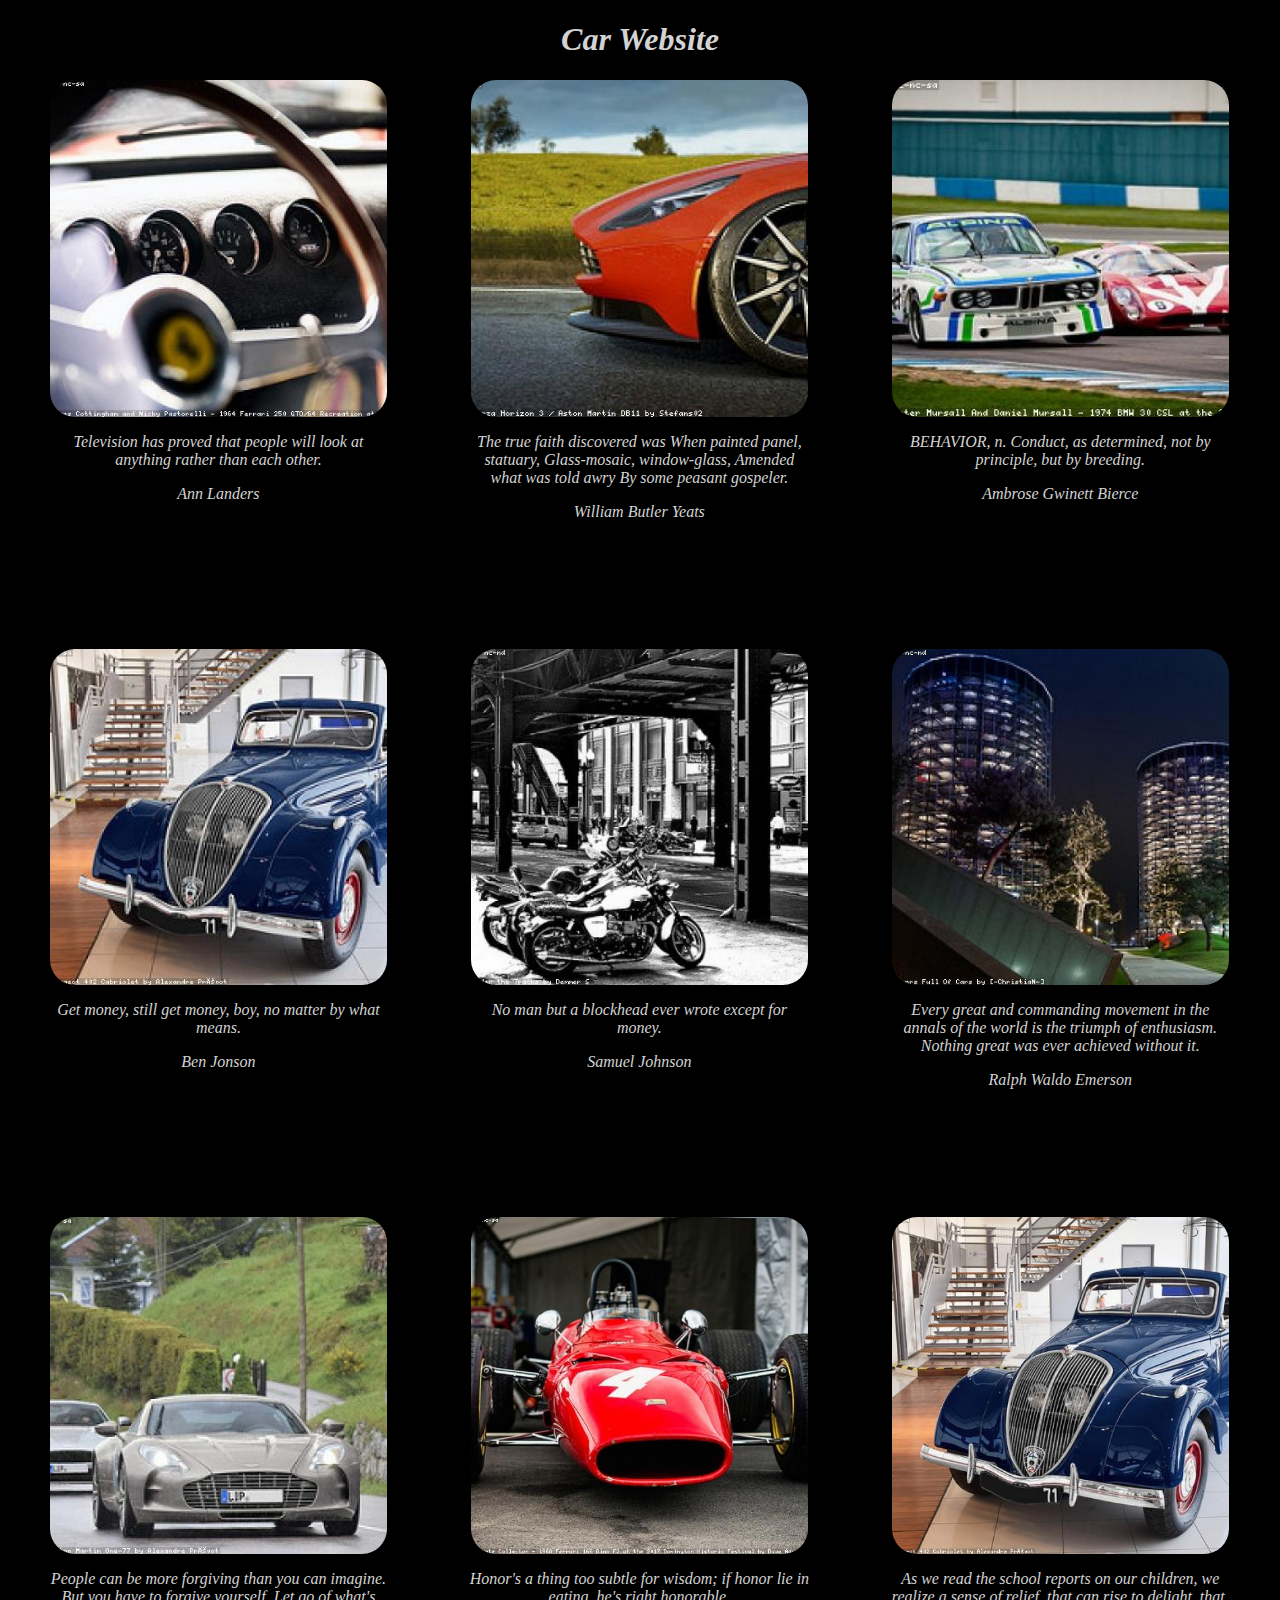
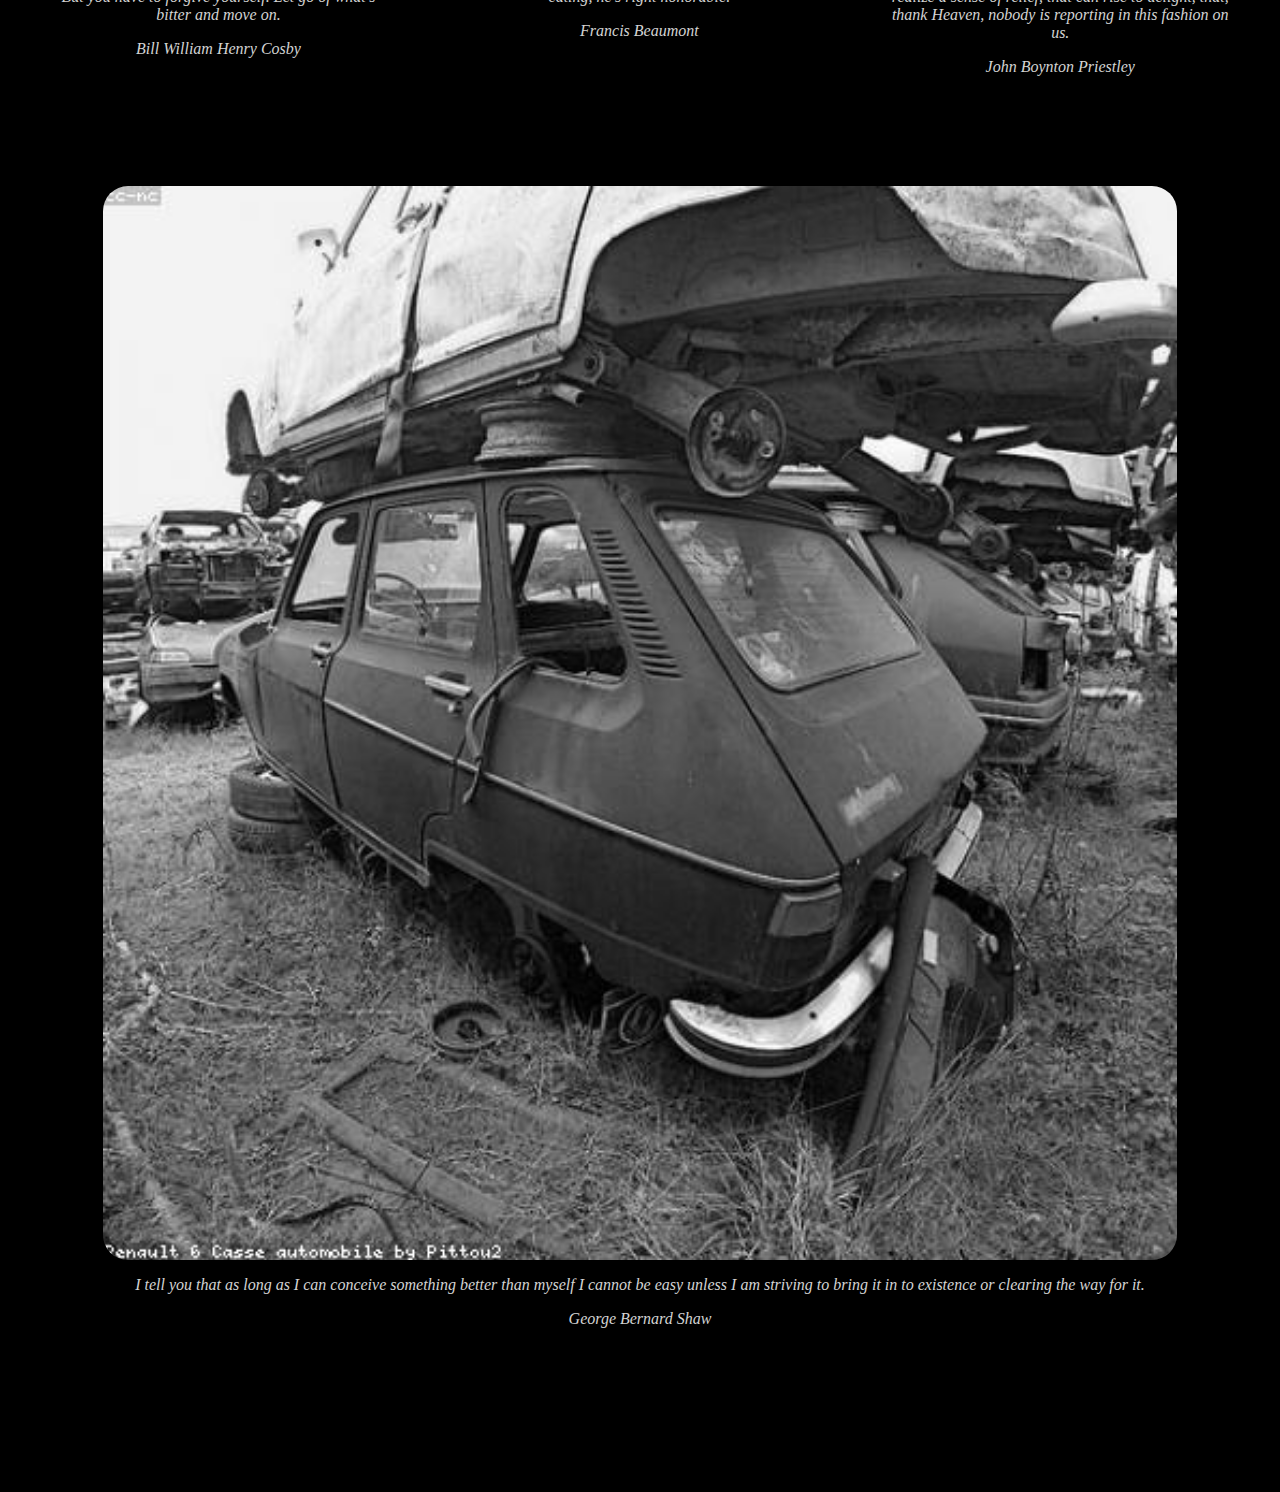
<file: Manual-Website/index.html>
<!DOCTYPE html>
<html lang="en">
<head>
    <meta charset="UTF-8">
    <meta name="viewport" content="width=device-width, initial-scale=1.0">
    <meta http-equiv="X-UA-Compatible" content="ie=edge">
    <link rel="stylesheet" href="css/styles.css" type="text/css" >
</head>
<body>

    <h1> Car Website </h1> 

    <div class="main">
        <div>
            <img  src="images /cars/cars03.jpg" alt="car3">
            <blockquote >
                Television has proved that people will look at anything rather than each other.<p>Ann Landers</p>
            </blockquote>
        </div>

        <div>
            <img src="images /cars/cars01.jpg" alt="car1">
            <blockquote>
                The true faith discovered was When painted panel, statuary, Glass-mosaic, window-glass, Amended what was told awry By some peasant gospeler.<p>William Butler Yeats</p>
            </blockquote>
        </div>

        <div>
            <img src="images /cars/cars02.jpg" alt="car2">
            <blockquote>
                BEHAVIOR, n. Conduct, as determined, not by principle, but by breeding.<p>Ambrose Gwinett Bierce</p>
            </blockquote>
        </div>

        <div>
            <img  src="images /cars/cars04.jpg" alt="car4">
            <blockquote>
                Get money, still get money, boy, no matter by what means.<p>Ben Jonson</p>
            </blockquote>
        </div>
    
        <div>
            <img  src="images /cars/cars05.jpeg" alt="car5">
            <blockquote>
                No man but a blockhead ever wrote except for money.<p>Samuel Johnson</p>
            </blockquote>
        </div>
    
        <div>
            <img  src="images /cars/cars06.jpg" alt="car6">
            <blockquote>
                Every great and commanding movement in the annals of the world is the triumph of enthusiasm. Nothing great was ever achieved without it.<p>Ralph Waldo Emerson</p>
            </blockquote>
        </div>
    
        <div>
            <img src="images /cars/cars07.jpg" alt="car7">
            <blockquote>
                People can be more forgiving than you can imagine. But you have to forgive yourself. Let go of what's bitter and move on.<p>Bill William Henry Cosby</p>
            </blockquote>
        </div>
        
        <div>
            <img src="images /cars/cars08.jpg" alt="car8">
            <blockquote>
                Honor's a thing too subtle for wisdom; if honor lie in eating, he's right honorable.<p>Francis Beaumont</p>
            </blockquote>
        </div>
        
        <div>
            <img src="images /cars/cars09.jpg" alt="car9">
            <blockquote>
                As we read the school reports on our children, we realize a sense of relief, that can rise to delight, that, thank Heaven, nobody is reporting in this fashion on us.<p>John Boynton Priestley</p>
            </blockquote>
        </div>
        
        <div class= "last">
            <img class= "ilast" src="images /cars/cars10.jpg" alt="car10">
            <blockquote>
                I tell you that as long as I can conceive something better than myself I cannot be easy unless I am striving to bring it in to existence or clearing the way for it.<p>George Bernard Shaw</p>
            </blockquote>
            
        </div>
    </div>
       
</body>
</html>
</file>
<file: Manual-Website/css/styles.css>
:root {
    
    --mainFontSize:16px;
}

body {
    
    background-color: black;
}

div {
        
    display:block;
    float: left;
    height:40%;
    width:33.3%;
    margin: auto;
}

img {
       
    height:60%;
    width: 80%;
    display:block;
    margin:auto;
    border-radius: 25px;
     }

h1 {
    
    color:lightgray;
    font-size: calc(var(--mainFontSize)*2);
    float: top;
    text-align: center;
    font-style: italic;
}

blockquote {
    
    display:block;
    color: lightgray;
    text-align: center;
    height: 200px;
    font-style: italic;
}

.last {

    height:50%;
    width:100%;
}

.ilast {

    height: 85%;
    width: 85%;
    border-radius: 25px;
}

.main {
    
    height:100;
    width: 100%;
    position: center;
}

@media screen and (min-width:481px) and (max-width:767px) {
     
    img{
        
        width:100%;
     }

     div{
        
        display:block;
        margin: auto;
        width:100%;
     }
    
     .ilast{
        
        width:100%;
    }
}

@media screen and (min-width:768px) and (max-width:1024px){

    img{
        
        width:90%;
    }

    div{
        
        width:50%;
    }

    .last{
        
        width:50%;
    }

    .ilast{
        
        width:90%;
    }
}
</file>
